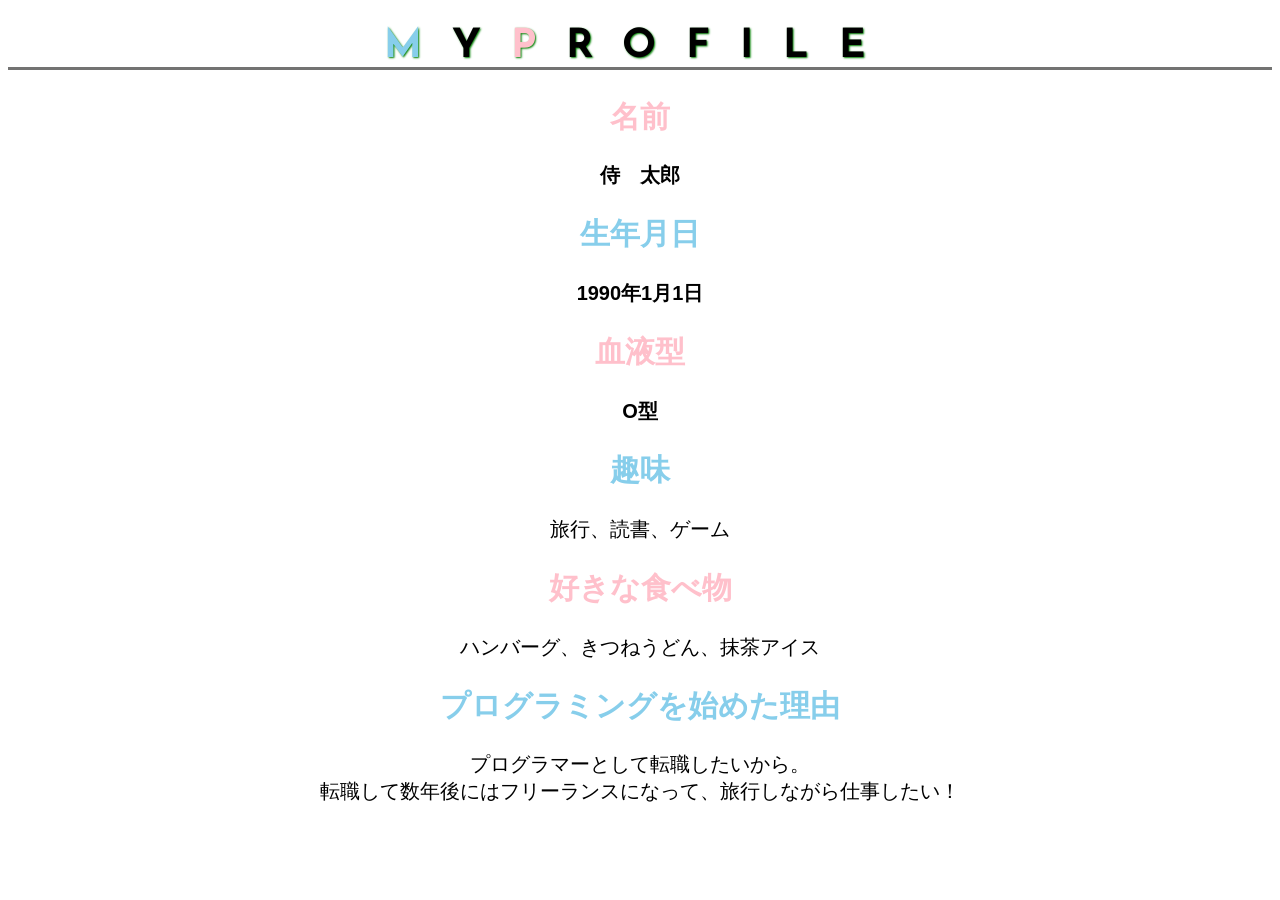
<file: kadai_014/kadai_014.html>
<!DOCTYPE html>
<html>
  <head>
    <title>14章課題</title>
    <meta name="description" content="このページは14章の課題です">
    <meta charset="utf-8">
    <link rel="stylesheet" href="kadai_014.css">
    <link rel="preconnect" href="https://fonts.googleapis.com">
    <link rel="preconnect" href="https://fonts.gstatic.com" crossorigin>
    <link href="https://fonts.googleapis.com/css2?family=Josefin+Sans:ital,wght@0,100..700;1,100..700&family=Noto+Sans+JP&display=swap" rel="stylesheet">
  </head>
  <body>
    <h1 class="myprofile"><span class="sky">M</span>Y<span class="pink">P</span>ROFILE</h1>
  <div id="parent">
    <h2 class="pink">名前</h2>
    <p>侍　太郎</p>
    <h2 class="sky">生年月日</h2>
    <p>1990年1月1日</p>
    <h2 class="pink">血液型</h2>
    <p>O型</p>
  </div>
  <div>
    <h2 class="sky">趣味</h2>
    <p class="like">旅行、読書、ゲーム</p>
    <h2 class="pink">好きな食べ物</h2>
    <p class="like">ハンバーグ、きつねうどん、抹茶アイス</p>
    <h2 class="sky">プログラミングを始めた理由</h2>
    <p class="like">プログラマーとして転職したいから。<br>転職して数年後にはフリーランスになって、旅行しながら仕事したい！</p>
  </div>
  </body>
</html>
</file>
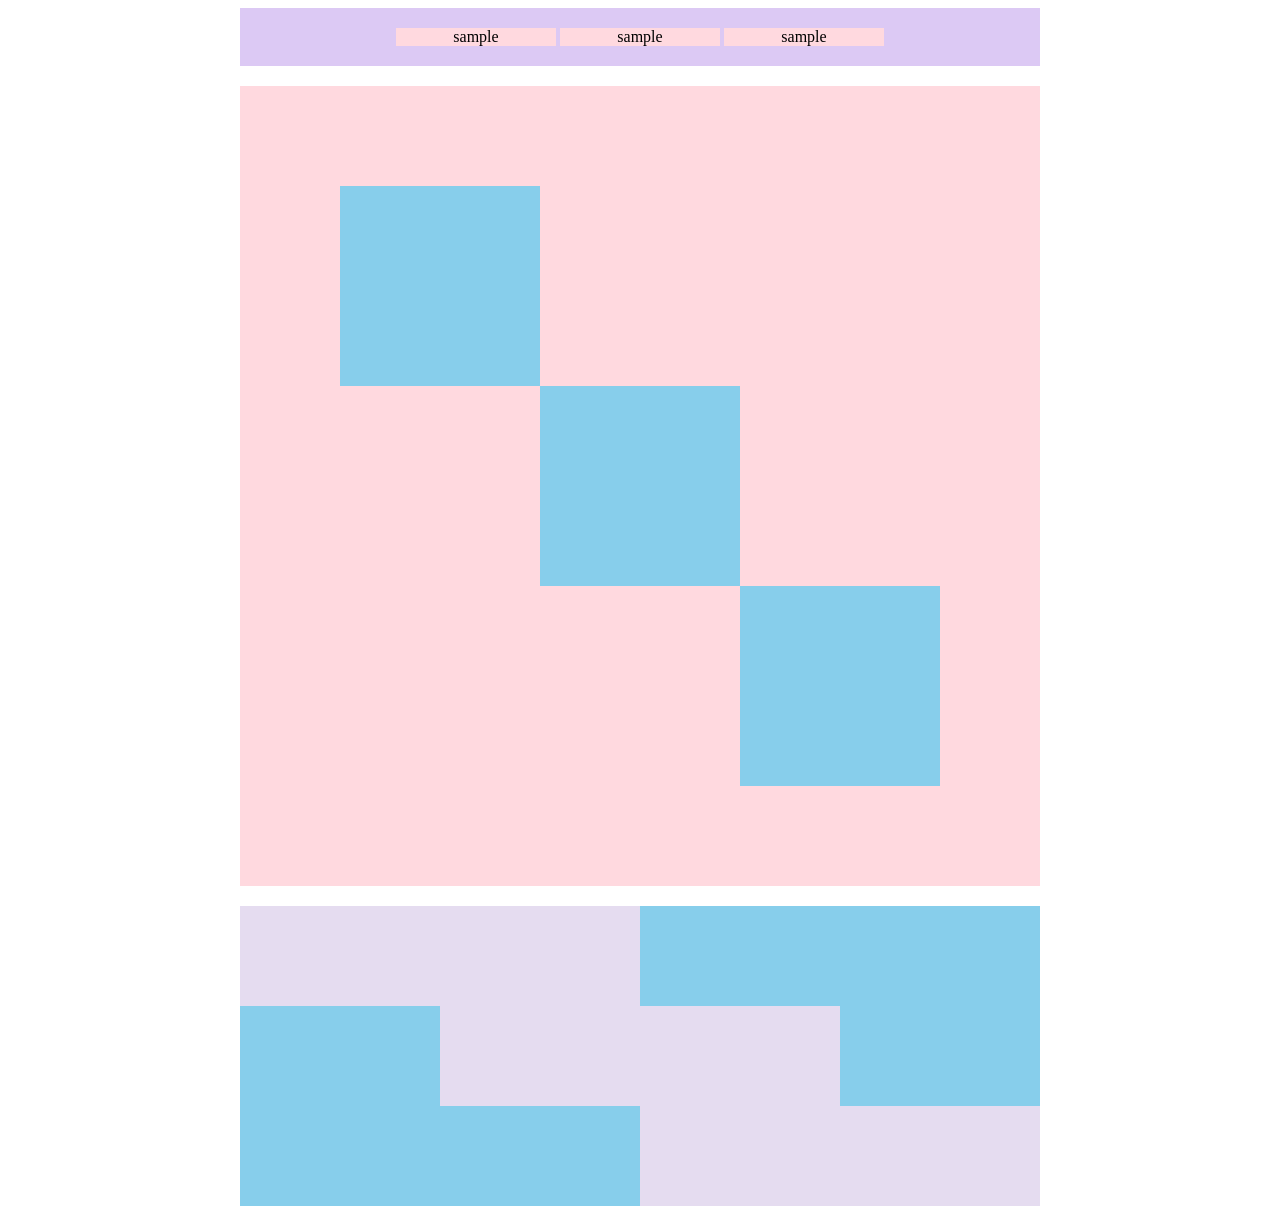
<file: kadai_018/kadai_018.html>
<!DOCTYPE html>
<html>
  <head>
    <title>18章課題</title>
    <meta name="description" content="このページは１８章の課題です。">
    <meta charset="utf-8">
    <link rel="stylesheet" href="style.css">
  </head>
  <body>
    <div id="top">
      <p class="top-child">sample</p>
      <p class="top-child">sample</p>
      <p class="top-child">sample</p>
    </div>
    <div id="middle">
      <div id="middle-child01"></div>
      <div id="middle-child02"></div>
      <div id="middle-child03"></div>
    </div>
    <div id="bottom">
      <div id="bottom-child01"></div>
      <div id="bottom-child02"></div>
      <div id="bottom-child03"></div>
    </div>
  </body>
</html>
</file>
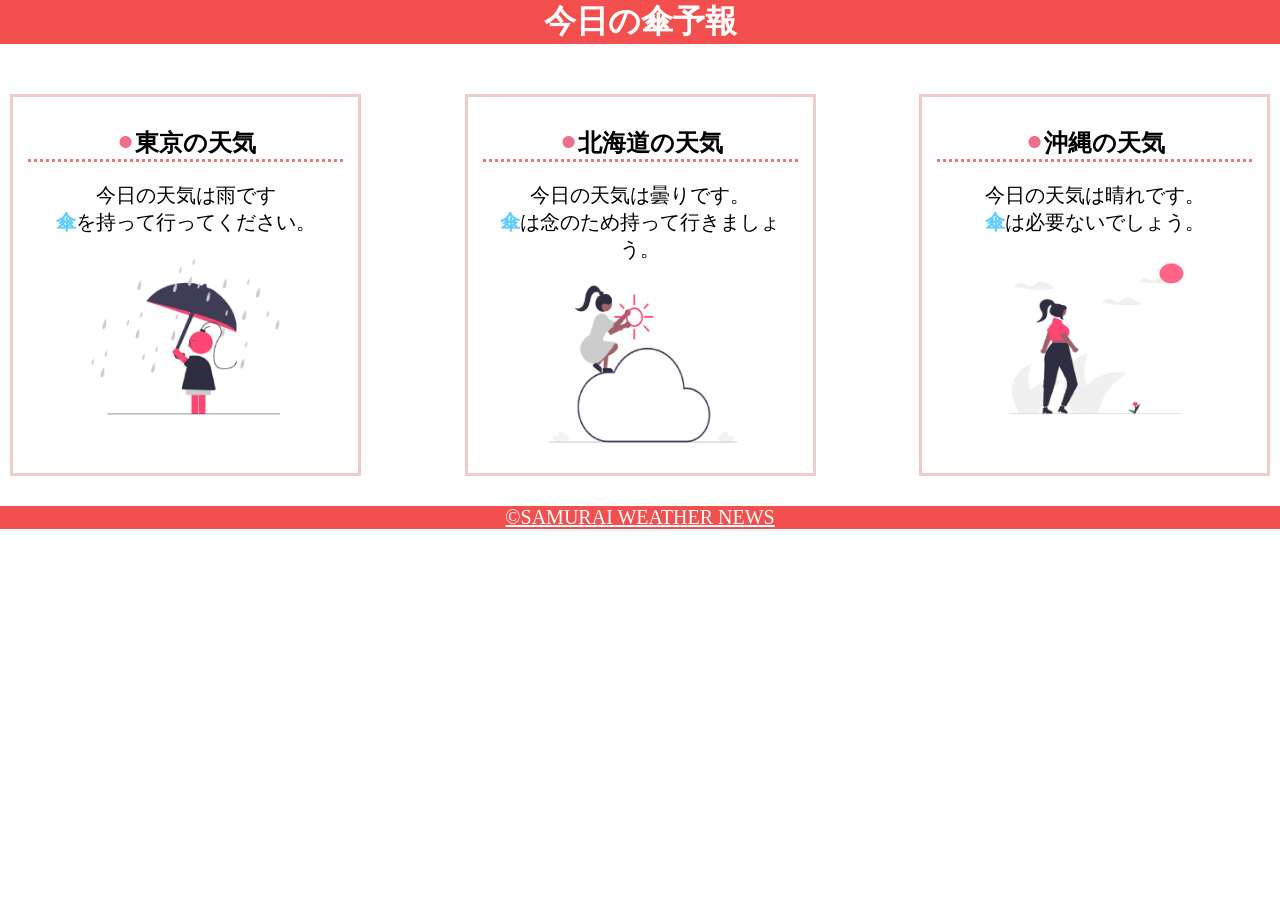
<file: kadai_022/kadai_022.html>
<!DOCTYPE html>
<html>
  <head>
    <title>22章課題</title>
    <meta name="description" content="このページは22章の課題です">
    <meta charset="utf-8">
    <meta name="viewport" content="width=device-width,initial-scale=1.0">
    <link rel="stylesheet" href="stylee.css">
  </head>
  <body>  
    <header>
      <h1>今日の傘予報</h1>
    </header> 
    <main>
    <div id="parent">
      <div class="contents">
        <h2>東京の天気</h2>
        <p>今日の天気は雨です</p>
        <p><span>傘</span>を持って行ってください。</p>
        <img src="images/rainy.png" alt="雨の画像">
      </div>
      <div class="contents">
        <h2>北海道の天気</h2>
        <p>今日の天気は曇りです。</p>
        <p><span>傘</span>は念のため持って行きましょう。</p>
        <img src="images/cloudy.png" alt="曇りの画像">
      </div>
      <div class="contents">
        <h2>沖縄の天気</h2>
        <p>今日の天気は晴れです。</p>
        <p><span>傘</span>は必要ないでしょう。</p>
        <img src="images/sunny.png" alt="晴れの画像">
      </div>
    </div>
  </div>
    </main>
    <footer>
      <a href="https://www.sejuku.net/corp/?_gl=1%2Aob2ekm%2A_gcl_aw%2AR0NMLjE3MjcwNDEwNzkuQ2owS0NRandnTC0zQmhEbkFSSXNBTDZLWjY5RGtvdkp1enJUVDUyUjBFaDIxcklMQkFRVVltbTE0MFBhVmJhWFVtZ0JsWjdBemNPay1SSWFBclRhRUFMd193Y0I.%2A_gcl_au%2AMTMxNDMwMDkyOS4xNzI3MDA3NDk3%2A_ga%2ANDQ1NDY1MzA1LjE3MjcwMDc0OTc.%2A_ga_8Y6TNFRTP7%2AMTcyNzU3NTU1Mi4yMy4xLjE3Mjc1NzYwMDEuNTEuMC4w">&copy;SAMURAI WEATHER NEWS</a>
    </footer>
  </body>
</html>
</file>
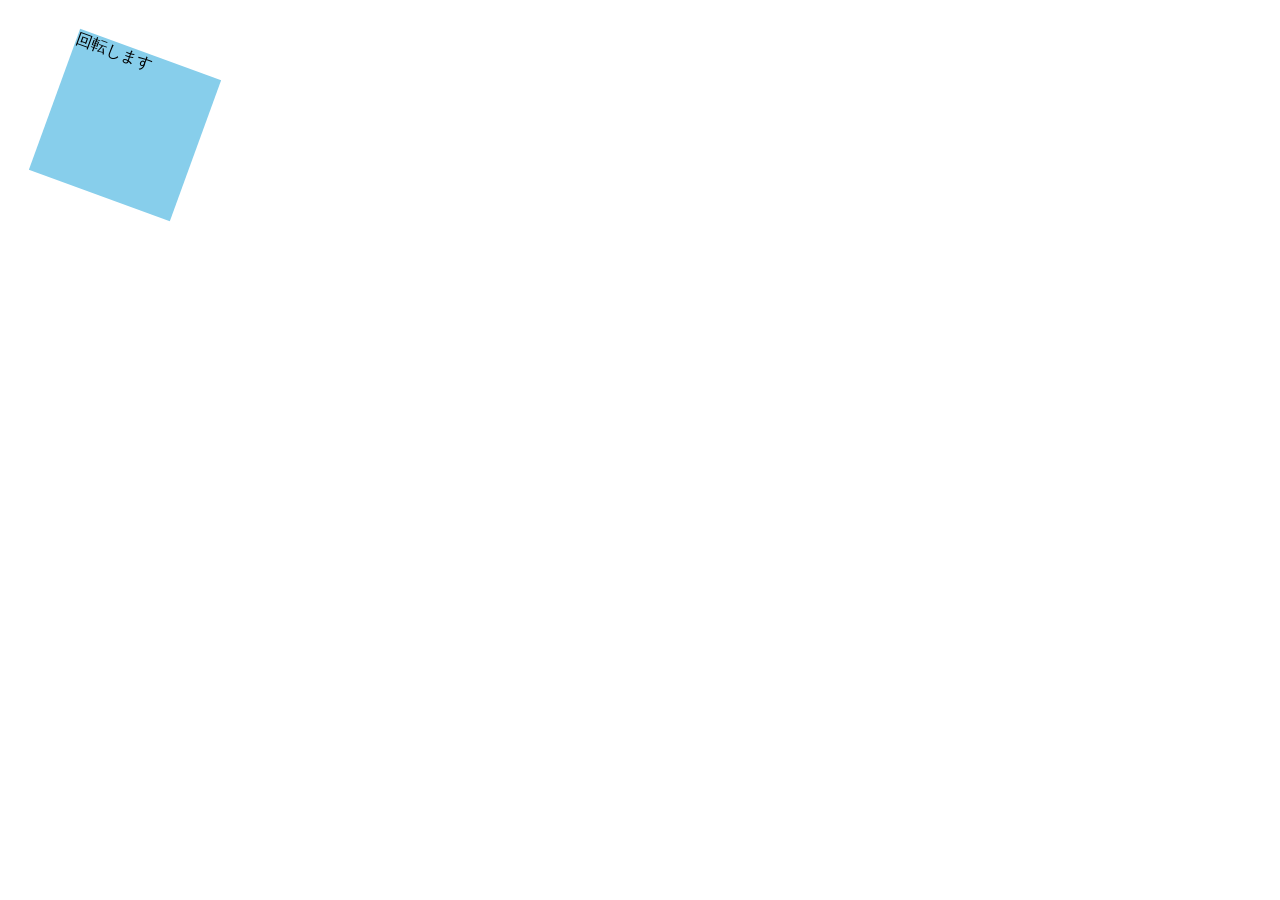
<file: kadai_mdn_css/mdn.html>
<!DOCTYPE html>
<html>

<head>
    <style>
        div {
            position: absolute;
            left: 50px;
            top: 50px;
            width: 150px;
            height: 150px;
            background-color: skyblue;
            transform: rotate(20deg);
       }
    </style>
</head>

<body>
    <div>
        回転します
    </div>

</body>

</html>
</file>
<file: kadai_014/kadai_014.css>
html{
  font-size: 20px;
  text-align: center;
}
h1 {
  font-size: 2rem;
  letter-spacing: 1.5rem;
}
body {
  font-family: "Arial","Meiro",sans-serif;
}
.myprofile {
  font-family: "Josefin Sans", sans-serif;
  font-optical-sizing: auto;
  font-weight:<weight>;
  font-style:normal;
  text-shadow: 1px 1px 2px green;
  border-bottom: solid 3px rgb(115,115,114);
}
.pink{
  color: rgb(255,192,203);
}
.sky{
  color:skyblue;
}
#parent p {
  font-weight: bold;
}
</file>
<file: kadai_018/style.css>
#top {
  width: 800px;
  background-color: #dcc9f4;
  padding: 20px 0px;
  margin: 0 auto;
  text-align: center;
  align-items: center;
}

.top-child {
  background-color: #ffd9df;
  width: 20%;
  text-align: center;
  align-items: center;
  margin: 0 auto;
  display: inline-block;
}

#middle {
  width: 800px;
  height: 800px;
  background-color: #ffd9df;
  position: relative;
  margin: 20px auto;
  display: flex;
  justify-content: center;
  align-items: center;
}

/*middle-childの共通指定*/
#middle-child01, #middle-child02, #middle-child03 {
  width: 200px;
  height: 200px;
  background-color: #87ceeb;
}

/*真ん中の図形配置設定*/
#middle-child01 {
  position: absolute;
  top: 100px;
  left: 100px;
}

#middle-child02 {
  position: absolute;
  top: 300px;
  left: 300px;
}

#middle-child03 {
  position: absolute;
  top: 500px;
  left: 500px;
}

#bottom {
  width: 800px;
  height: 300px;
  background-color: #87ceeb;
  margin: 20px auto;
}

#bottom-child01{
background-color: #e5dcf0;
width: 400px;
height: 100px;
}
#bottom-child02{
  position: relative;
  left: 200px;
  width: 400px;
  height: 100px;
  background-color: #e5dcf0;
}

#bottom-child03 {
  position: relative;
  left: 400px;
  width: 400px;
  height: 100px;
  background-color: #e5dcf0;
}
</file>
<file: kadai_022/stylee.css>
/*header要素の装飾*/
header {
  background-color: rgb(244,79,79);
  text-align: center;
  margin-bottom: 20px;
}
h1 {
  color: rgb(255,255,255);
}
/*mainの装飾*/
main {
  padding: 10px;
}
#parent {
  display: flex;
  justify-content: space-between;
}
.contents {
  padding: 10px 15px;
  margin: 20px 0px;
  text-align: center;
  border: solid 3px rgb(238,204,204);
  flex-basis:25%;
  justify-content: space-around;
  align-items: center;
}
.contents p:nth-of-type(2)::first-letter {
  font-weight: bold;
  color: rgb(97,206,249);
}
img {
  margin: 10px 0px;
  width:70%;
}
h2 {
  font:25px;
  border-bottom: dotted 3px rgb(236,122,122);
}
h2::before  {
  color: rgb(239,111,139);
  content: "⚫︎";
}
/*footerの装飾です*/
footer {
  background-color: rgb(244,79,79);
  text-align: center;
}
a {
  color: rgb(255,255,255);
}
a:visited {
  color: rgb(193,234,251);
}
a:hover {
  color: rgb(245,178,168);
}
/*その他の設定*/
h1, p, body {
  margin: 0;
}
p, a {
  font-size: 20px;
}
@media screen and (max-width:768px) {
  h2 {
    font: 30px;
  }
  p {
    font: 25px;
  }
  #parent {
    display: block;
  }
}
</file>
